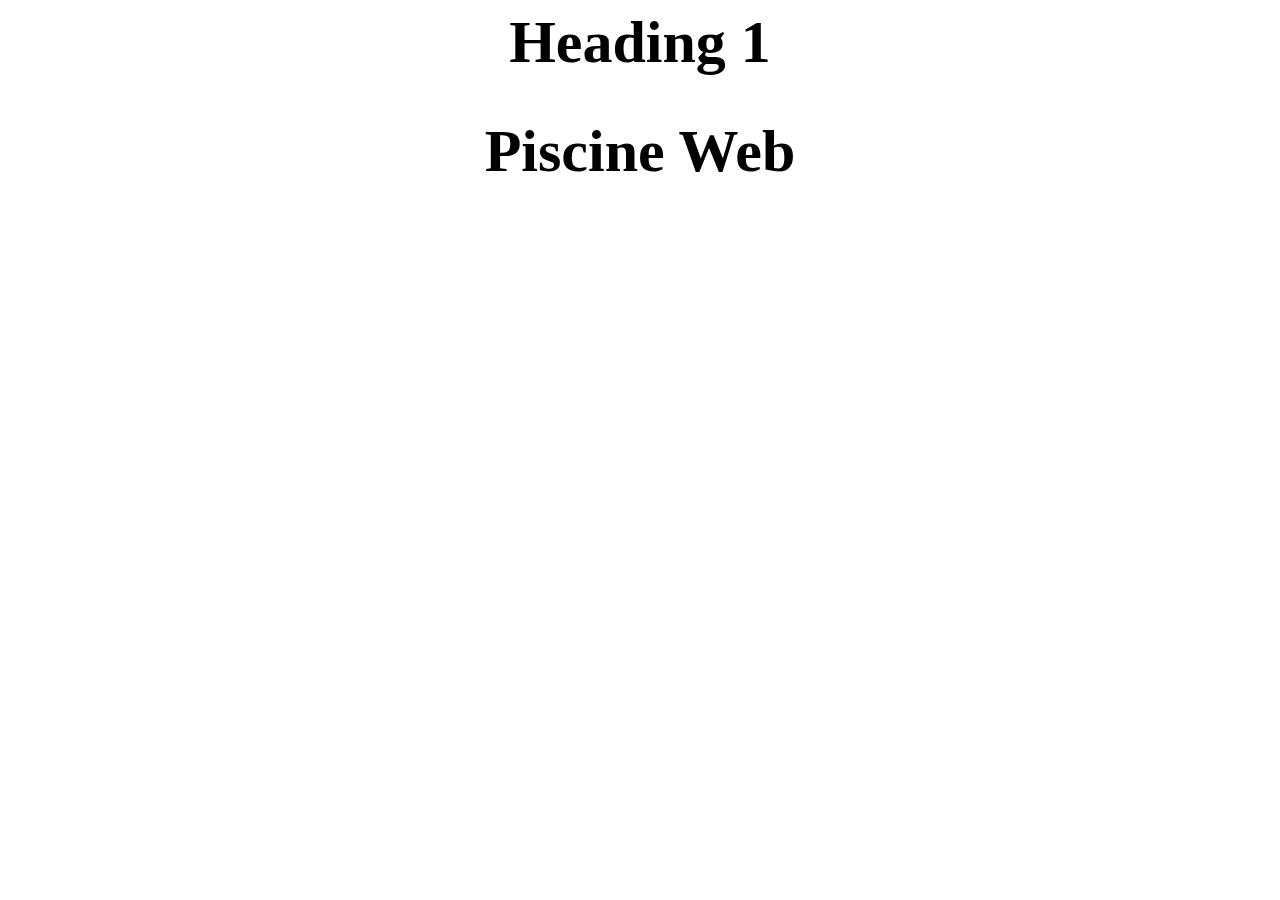
<file: cell01/ex01/piscineweb.html>
<h1>Heading 1</h1>
<!DOCTYPE html>
<html lang="en">
<head>
    <meta charset="UTF-8">
    <title>Piscine Web</title>
    <style>
        h1 {
            font-size: 60px;
            text-align: center;
        }
    </style>
</head>
<body>
    <h1>Piscine Web</h1>
</body>
</html>
</file>
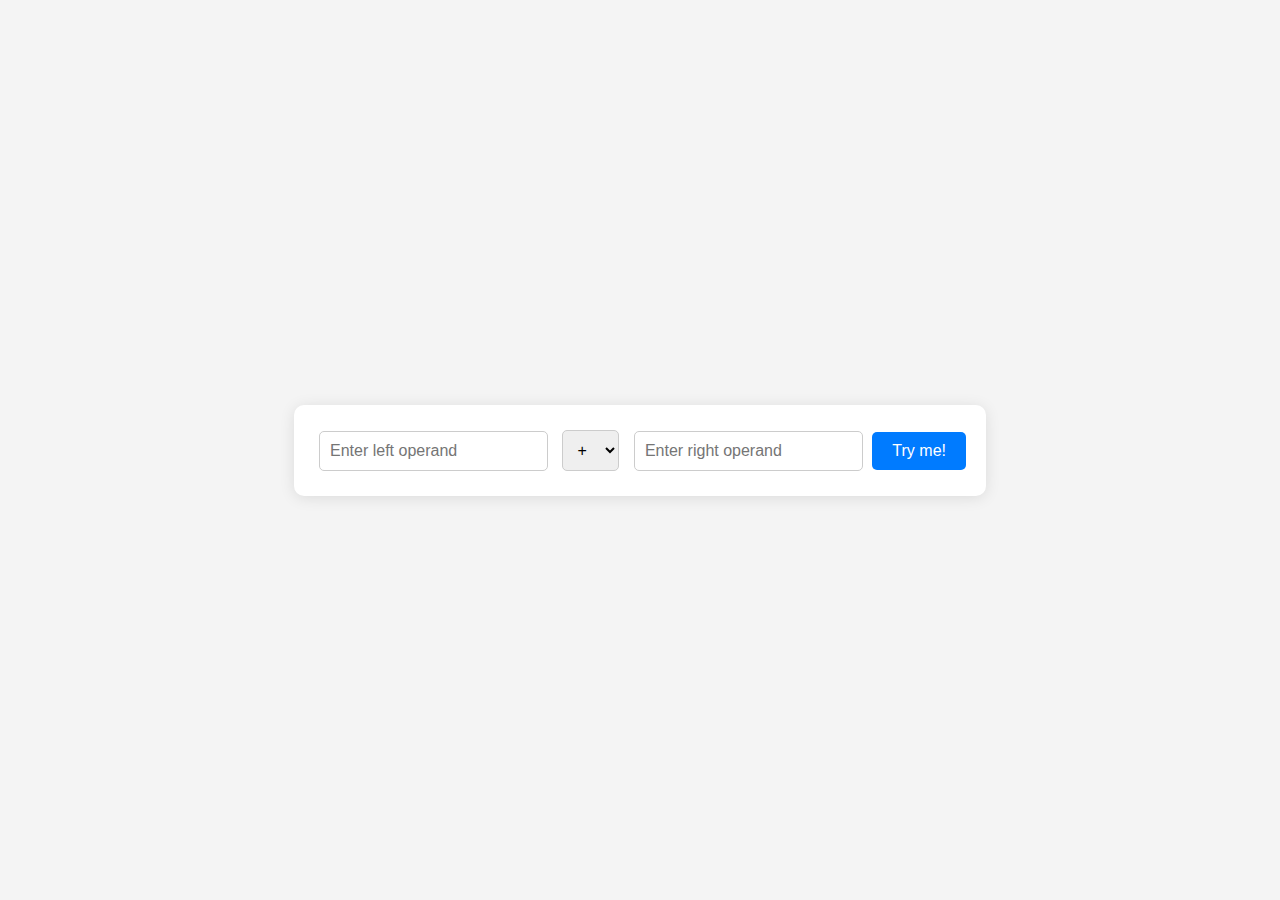
<file: cell03/ex00/ calc.html>
<!DOCTYPE html>
<html lang="en">
<head>
    <meta charset="UTF-8">
    <meta name="viewport" content="width=device-width, initial-scale=1.0">
    <title>Basic Calculator</title>
    <style>
        body {
            font-family: Arial, sans-serif;
            display: flex;
            justify-content: center;
            align-items: center;
            height: 100vh;
            background-color: #f4f4f4;
            margin: 0;
        }

        .calculator {
            background-color: white;
            padding: 20px;
            border-radius: 10px;
            box-shadow: 0 2px 15px rgba(0, 0, 0, 0.1);
        }

        input, select {
            padding: 10px;
            margin: 5px;
            font-size: 16px;
            border-radius: 5px;
            border: 1px solid #ccc;
        }

        button {
            padding: 10px 20px;
            background-color: #007bff;
            color: white;
            border: none;
            border-radius: 5px;
            cursor: pointer;
            font-size: 16px;
        }

        button:hover {
            background-color: #0056b3;
        }
    </style>
</head>
<body>

    <div class="calculator">
        <input type="number" id="leftOperand" placeholder="Enter left operand" min="0" required>
        <select id="operator">
            <option value="+">+</option>
            <option value="-">-</option>
            <option value="*">*</option>
            <option value="/">/</option>
            <option value="%">%</option>
        </select>
        <input type="number" id="rightOperand" placeholder="Enter right operand" min="0" required>
        <button id="calculateButton">Try me!</button>
    </div>

    <script>
        function calculate() {
            let leftOperand = parseInt(document.getElementById("leftOperand").value);
            let rightOperand = parseInt(document.getElementById("rightOperand").value);
            let operator = document.getElementById("operator").value;

            // Validate the inputs
            if (isNaN(leftOperand) || isNaN(rightOperand) || leftOperand < 0 || rightOperand < 0) {
                alert("Error :(");
                return;
            }

            // Division and modulo by zero check
            if ((operator === '/' || operator === '%') && rightOperand === 0) {
                alert("It’s over 9000!");
                return;
            }

            let result;

            // Perform the calculation based on the operator
            switch (operator) {
                case '+':
                    result = leftOperand + rightOperand;
                    break;
                case '-':
                    result = leftOperand - rightOperand;
                    break;
                case '*':
                    result = leftOperand * rightOperand;
                    break;
                case '/':
                    result = leftOperand / rightOperand;
                    break;
                case '%':
                    result = leftOperand % rightOperand;
                    break;
                default:
                    alert("Unknown operator!");
                    return;
            }

            // Display the result in an alert and the console
            alert("Result: " + result);
            console.log("Result: " + result);
        }

        // Attach event listener to the button
        document.getElementById("calculateButton").addEventListener("click", calculate);

        // Every 30 seconds, show the "Please, use me..." message
        setInterval(function() {
            alert("Please, use me...");
        }, 30000);

    </script>

</body>
</html>
</file>
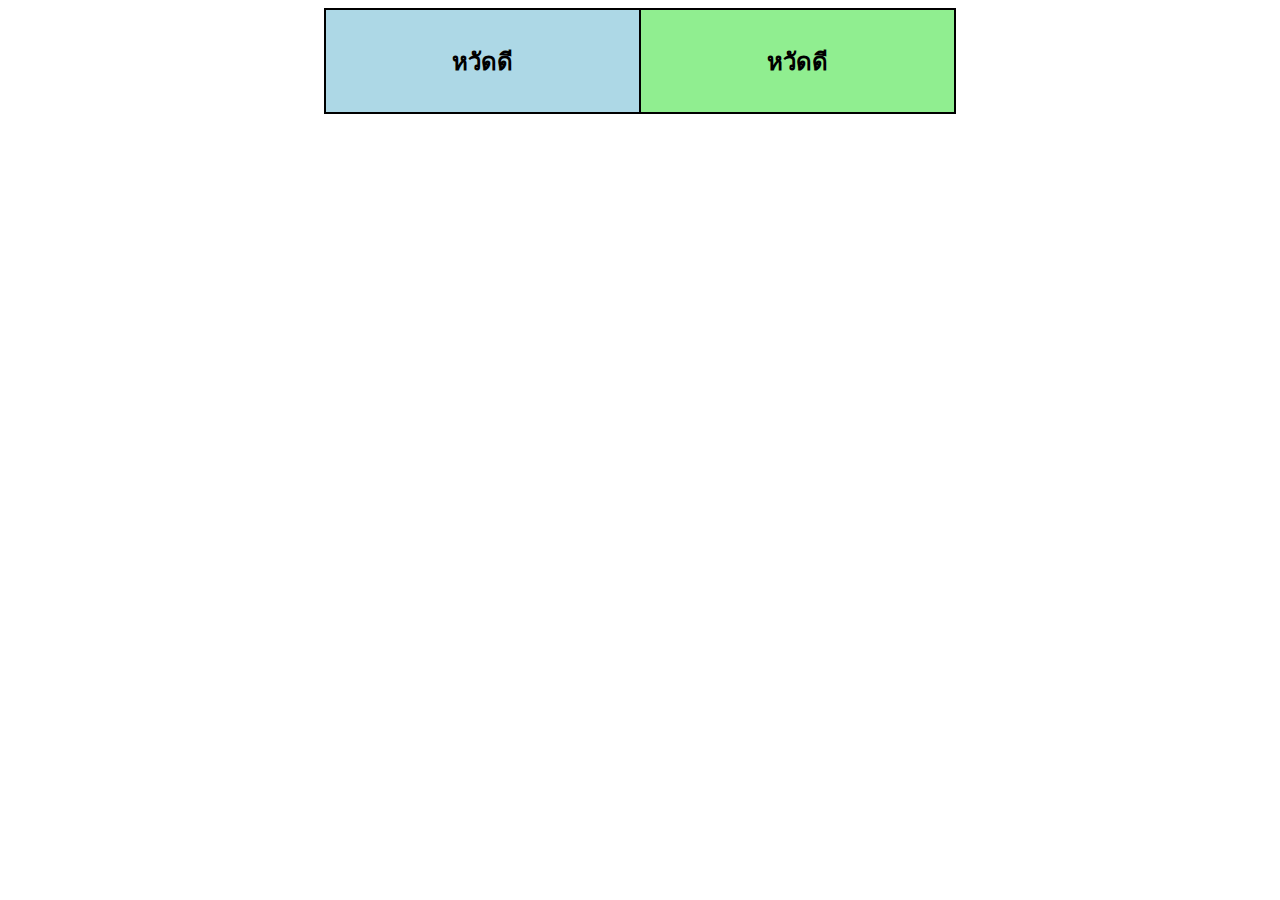
<file: cell01/ex04/ex05/tab.html>
<!DOCTYPE html>
<html lang="en">
<head>
    <meta charset="UTF-8">
    <meta name="viewport" content="width=device-width, initial-scale=1.0">
    <title>Tab</title>
    <style>
        table {
            width: 50%;
            margin: auto;
            border-collapse: collapse;
        }
        td {
            width: 50%;
            height: 100px;
            text-align: center;
            font-size: 1.5em;
            font-weight: bold;
            border: 2px solid black;
        }
        .box1 {
            background-color: lightblue;
        }
        .box2 {
            background-color: lightgreen;
        }
    </style>
</head>
<body>

    <table>
        <tr>
            <td class="box1">หวัดดี</td>
            <td class="box2">หวัดดี</td>
        </tr>
    </table>

</body>
</html>
</file>
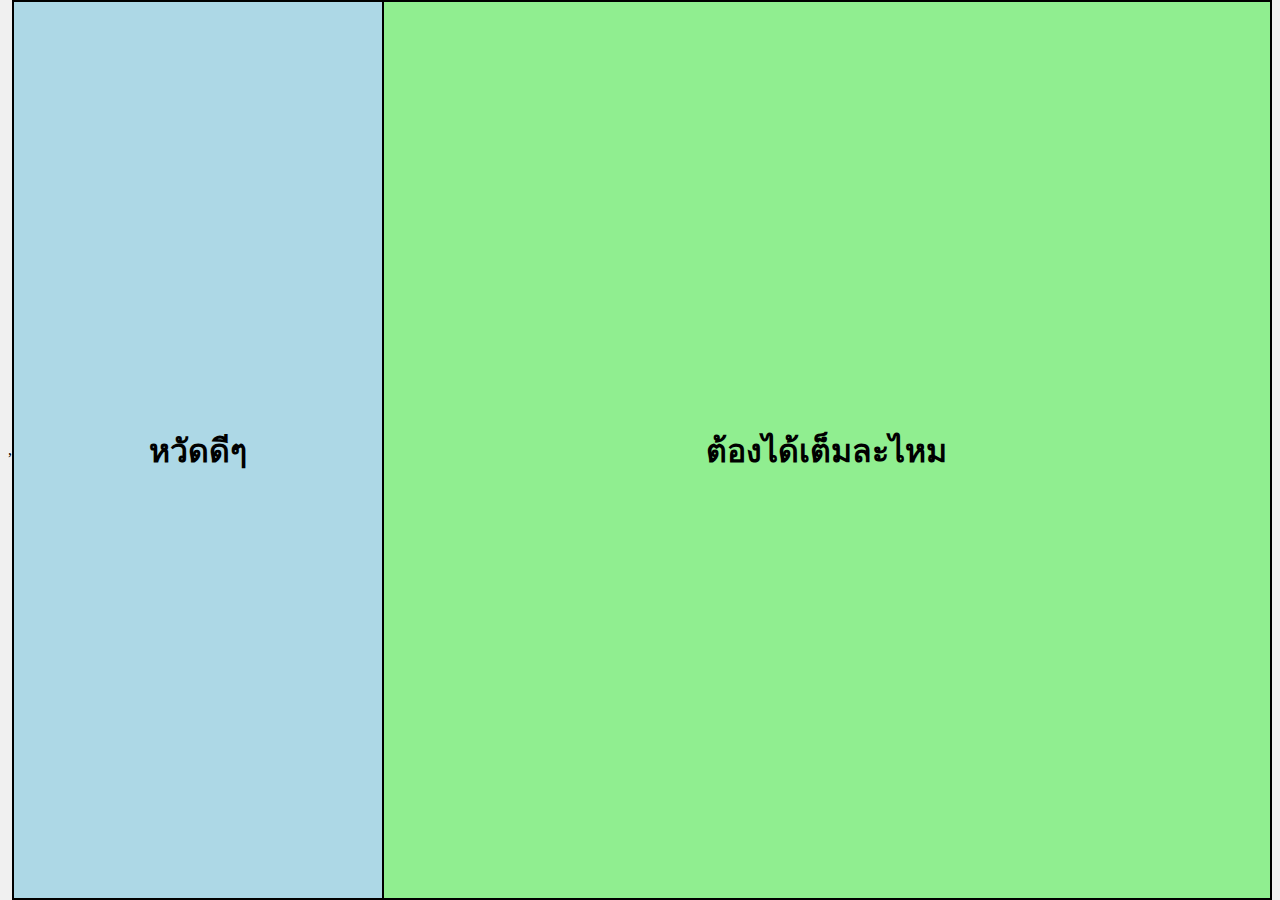
<file: cell01/ex04/ex06/responsive.html>
<!DOCTYPE html>
<html lang="en">
<head>
    <meta charset="UTF-8">
    <meta name="viewport" content="width=device-width, initial-scale=1.0">
    <title>Responsive Table</title>
    <style>
        
{
          margin: 0;
          padding: 0;
          box-sizing: border-box;}
      html, body {
          width: 100%;
          height: 100%;
          display: flex;
          justify-content: center;
          align-items: center;
          background-color: #f0f0f0;}
      table {
          width: 100%;
          height: 100%;
          border-collapse: collapse;}
      td {
          border: 2px solid black;
          text-align: center;
          font-size: 2em;
          font-weight: bold;}.box1 {
          background-color: lightblue;}.box2 {
          background-color: lightgreen;}</style>,
</head>
<body>

    <table>
        <tr>
            <td class="box1">หวัดดีๆ</td>
            <td class="box2">ต้องได้เต็มละไหม</td>
        </tr>
    </table>

</body>
</html>
</file>
